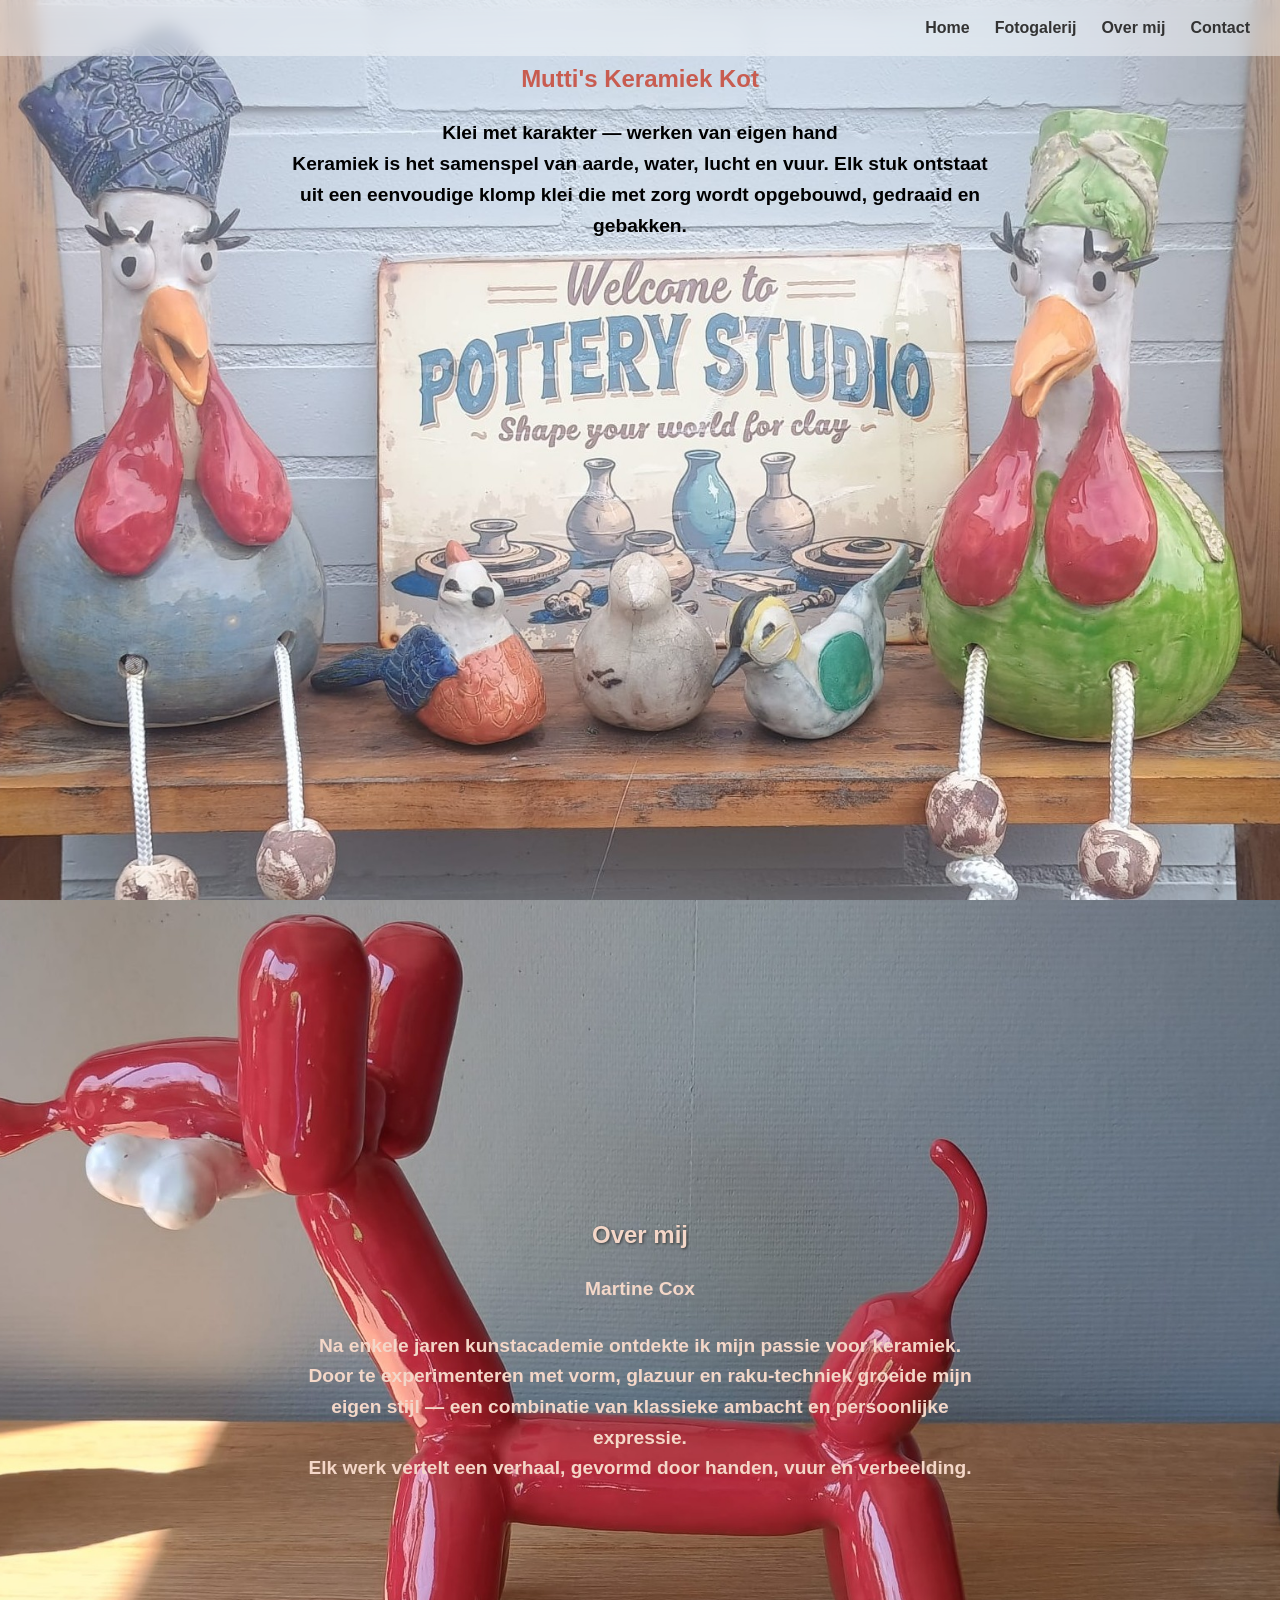
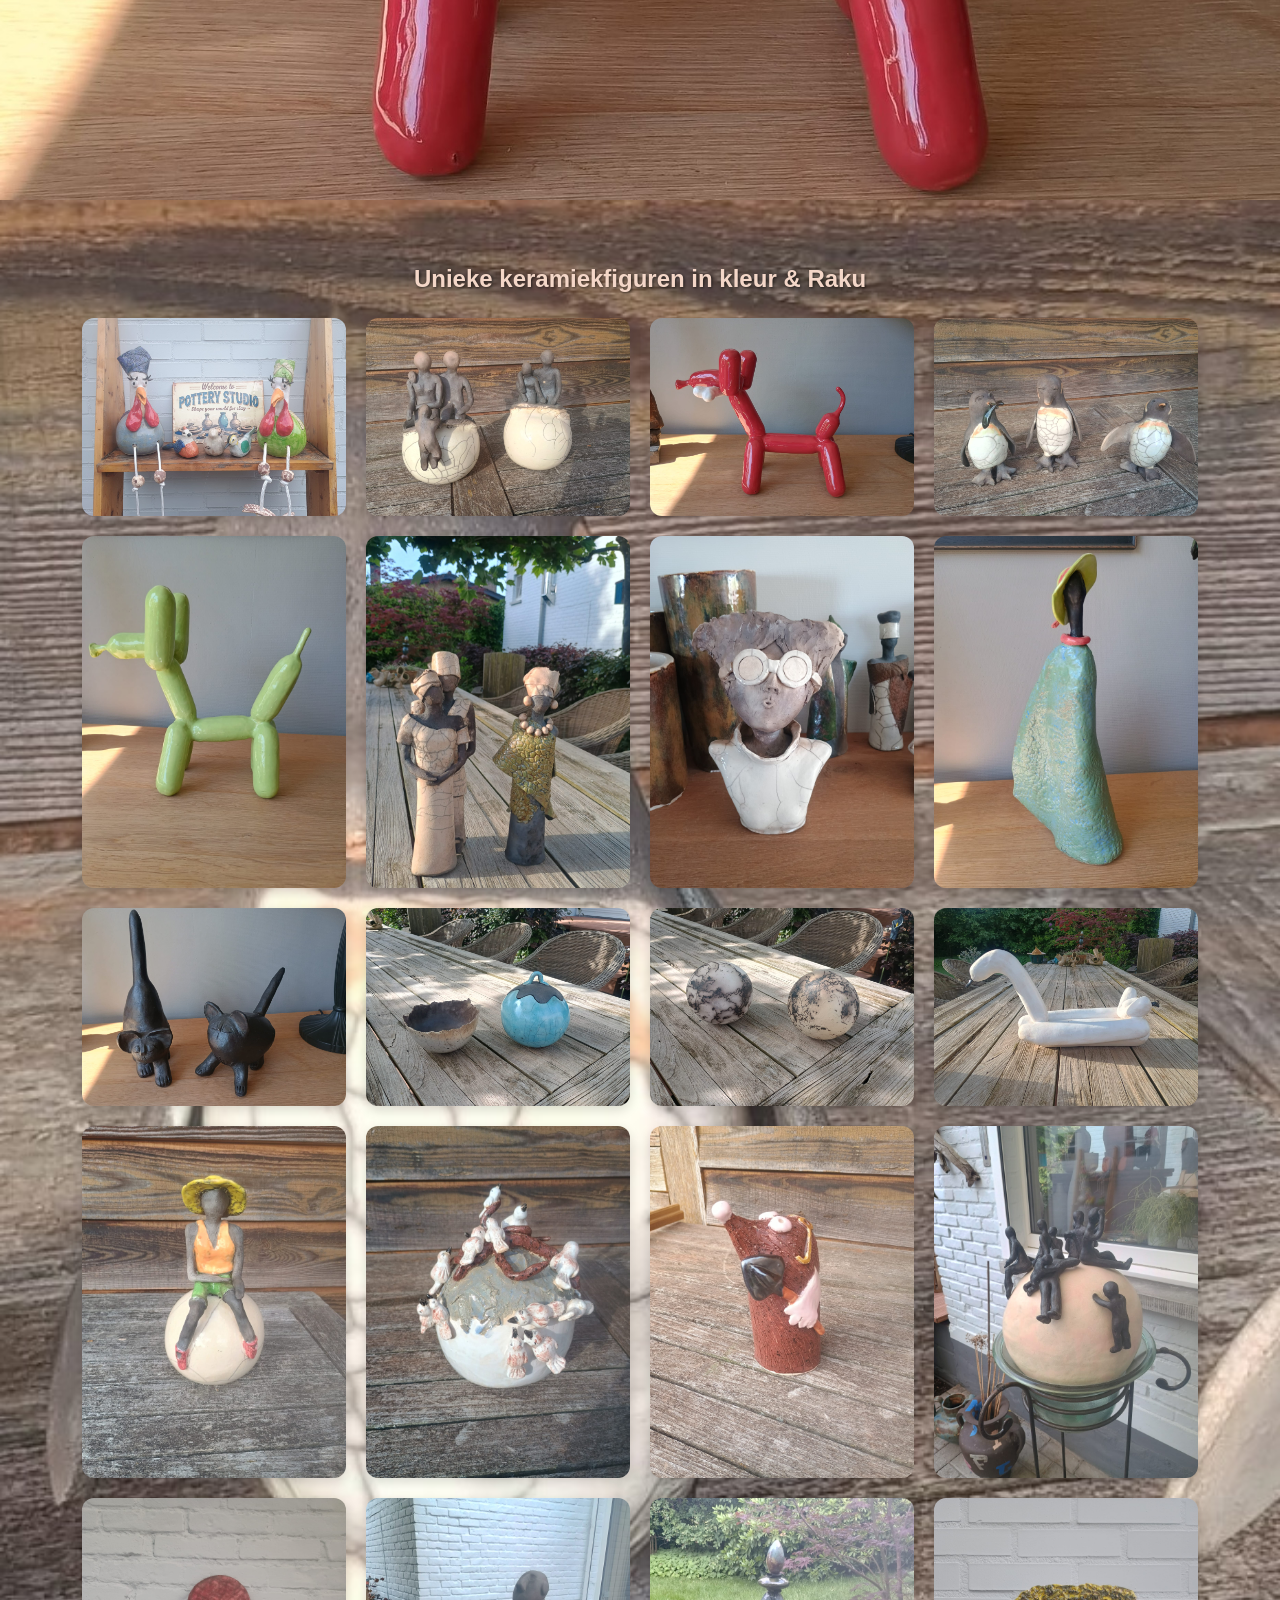
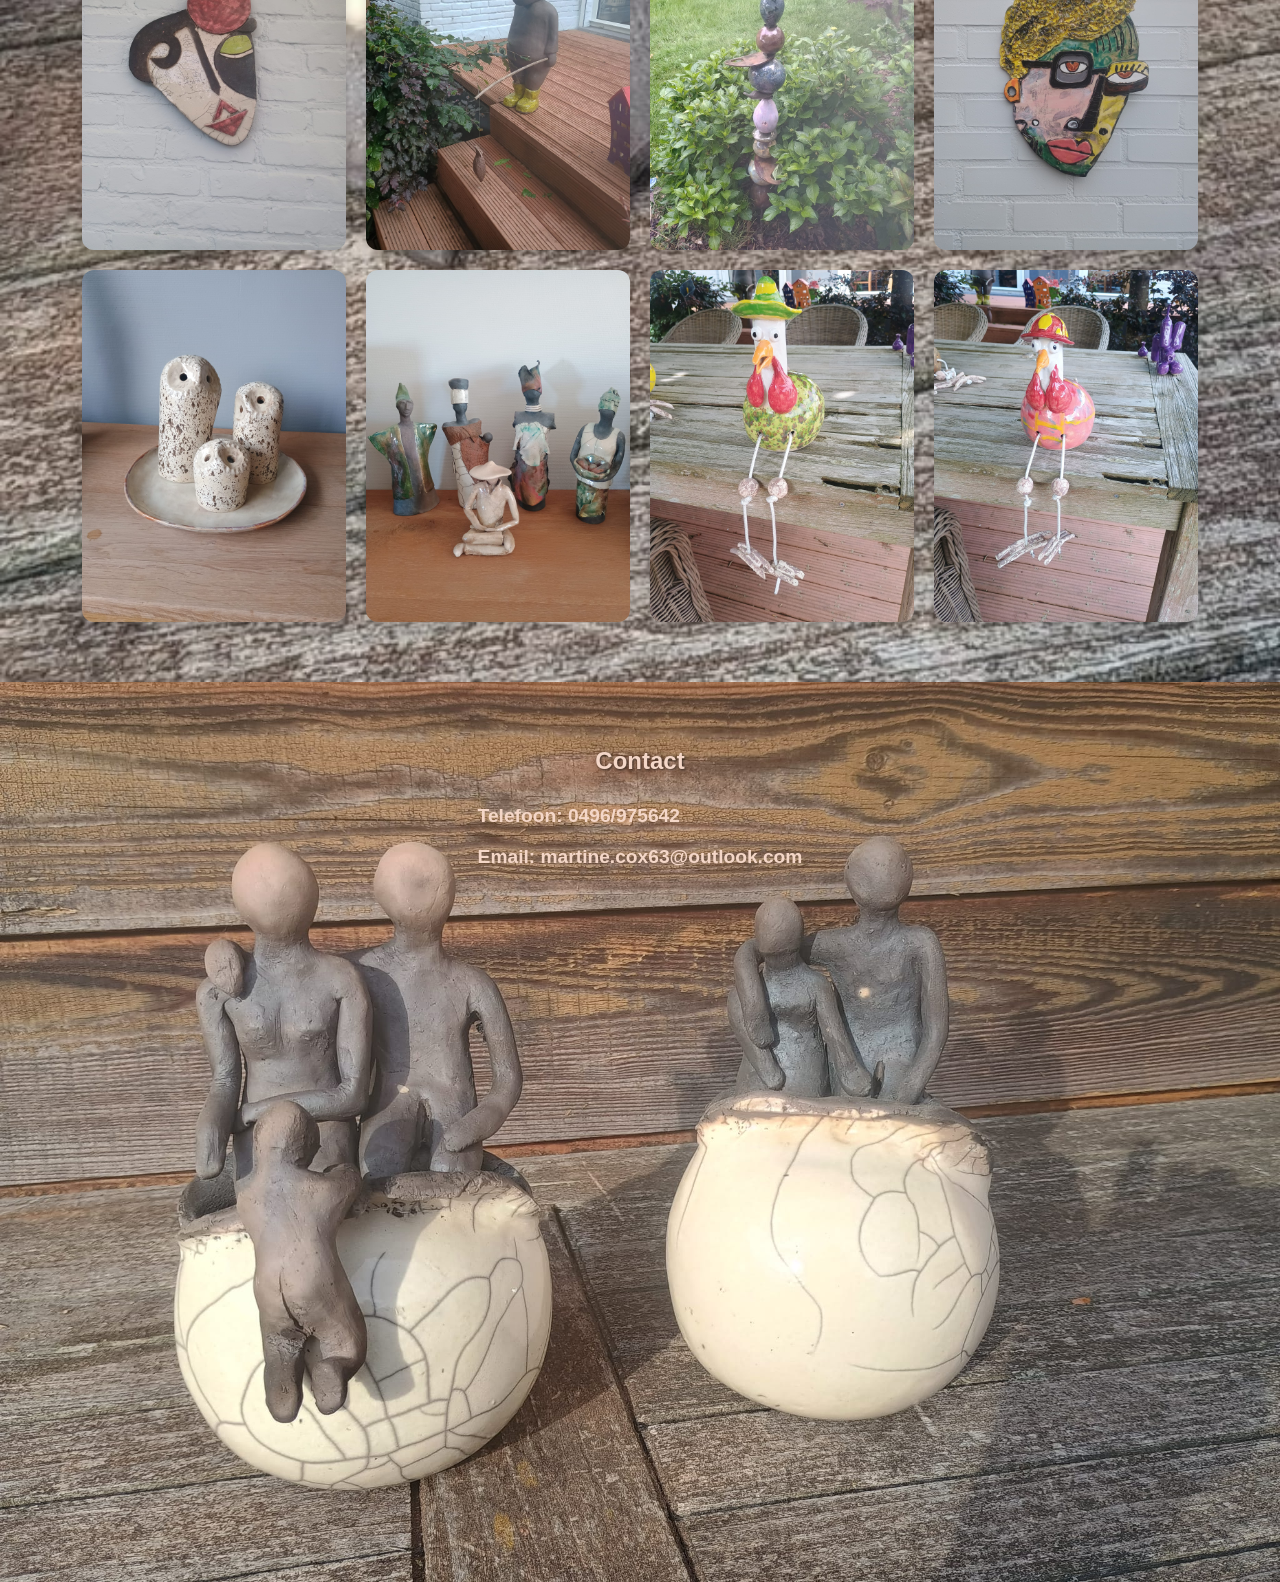
<file: index.html>
<!DOCTYPE html>
<html lang="nl">
<head>
  <meta charset="UTF-8">
  <meta name="viewport" content="width=device-width, initial-scale=1.0">
  <title>Mutti's Keramiek Kot</title>
  <link rel="icon" type="image/png" href="favicon.png">
  <link rel="stylesheet" href="style.css">
</head>
<body>

  <nav>
    <a href="#home">Home</a>
    <a href="#galerij">Fotogalerij</a>
    <a href="#over">Over mij</a>
    <a href="#contact">Contact</a>
  </nav>

<section id="home" class="bg-section1">
    <img src="IMG-20260610_bg1.jpg" class="bg-photo" alt="">

    <div class="content">
        <h1><b>Mutti's Keramiek Kot</b></h1>
		<b>
        <p style="color: #000000;" class="tagline">Klei met karakter — werken van eigen hand</p>
        <p style="color: #000000;"> Keramiek is het samenspel van aarde, water, lucht en vuur.
            Elk stuk ontstaat uit een eenvoudige klomp klei die met zorg wordt opgebouwd,
            gedraaid en gebakken.			
        </p>
		</b>
    </div>
</section>

  <section id="over" class="bg-section">
    <img src="IMG-20260610_bg3.jpg" class="bg-photo" alt="">
    <h2>Over mij</h2>
    <p style="color: #F4D7C8;"><b>Martine Cox</b></p><br>
    <p style="color: #F4D7C8;"><b>Na enkele jaren kunstacademie ontdekte ik mijn passie voor keramiek.<br>  
       Door te experimenteren met vorm, glazuur en raku‑techniek groeide mijn eigen stijl —  
       een combinatie van klassieke ambacht en persoonlijke expressie.<br>  
       Elk werk vertelt een verhaal, gevormd door handen, vuur en verbeelding.</b></p>
  </section>
  
  <section id="galerij" class="bg-section">
  <img src="IMG-20260610_bg4.jpg" class="bg-photo" alt="">
    <h2>Unieke keramiekfiguren in kleur & Raku</h2>
    <div class="gallery">
      <img src="IMG-20260610_1.jpg" alt="Eigen creatie 1">
      <img src="IMG-20260610_2.jpg" alt="Eigen creatie 2">
      <img src="IMG-20260610_3.jpg" alt="Eigen creatie 3">
      <img src="IMG-20260610_4.jpg" alt="Eigen creatie 4">
	 
	  <img src="IMG-20260610_5.jpg" alt="Eigen creatie 5">
      <img src="IMG-20260610_6.jpg" alt="Eigen creatie 6">
      <img src="IMG-20260610_7.jpg" alt="Eigen creatie 7">
      <img src="IMG-20260610_8.jpg" alt="Eigen creatie 8">
	  
	  <img src="IMG-20260610-WA0041.jpg" alt="Eigen creatie 9">
      <img src="IMG-20260610-WA0024.jpg" alt="Eigen creatie 10">
      <img src="IMG-20260610-WA0023.jpg" alt="Eigen creatie 11">
      <img src="IMG-20260610-WA0037.jpg" alt="Eigen creatie 12">
	  
	  <img src="IMG-20260610-WA0081.jpg" alt="Eigen creatie 13">
      <img src="IMG-20260610-WA0076.jpg" alt="Eigen creatie 14">
      <img src="IMG-20260610-WA0074.jpg" alt="Eigen creatie 15">
      <img src="IMG-20260610-WA0073.jpg" alt="Eigen creatie 16">
	 
	  <img src="IMG-20260610-WA0072.jpg" alt="Eigen creatie 17">
      <img src="IMG-20260610-WA0071.jpg" alt="Eigen creatie 18">
      <img src="IMG-20260610-WA0069.jpg" alt="Eigen creatie 19">
      <img src="IMG-20260610-WA0065.jpg" alt="Eigen creatie 20">
	  
	  <img src="IMG-20260610-WA0038.jpg" alt="Eigen creatie 21">
      <img src="IMG-20260610-WA0044.jpg" alt="Eigen creatie 22">
      <img src="IMG-20260610-WA0012.jpg" alt="Eigen creatie 23">
      <img src="IMG-20260610-WA0007.jpg" alt="Eigen creatie 24">
	  
    </div>
  </section>

<section id="contact" class="bg-section2">
    <img src="IMG-20260610_2.jpg" class="bg-photo" alt="">
    <div class="content">
        <h2>Contact</h2>

        <div class="contact-item">
		    <b>
            <strong>Telefoon:</strong>
            <span>0496/975642</span>
			</b>
        </div>

        <div class="contact-item">
		    <b>
		    <strong>Email:</strong>
            <span>martine.cox63@outlook.com</span>
			</b>
        </div>
    </div>
</section>


  <!-- Zoomfunctie -->
  <div id="modal" class="modal">
    <span class="close">&times;</span>
    <img class="modal-content" id="modal-img">
  </div>

  <script>
    const modal = document.getElementById("modal");
    const modalImg = document.getElementById("modal-img");
    document.querySelectorAll(".gallery img").forEach(img => {
      img.onclick = () => { modal.style.display = "block"; modalImg.src = img.src; };
    });
    document.querySelector(".close").onclick = () => modal.style.display = "none";
  </script>

</body>
</html>
</file>
<file: style.css>
:root {
  --blauw: #A8CFEF;
  --geel: #F9D98A;
  --koraal: #F4A89A;
  --beige: #FDF6F0;
}

/* Basisstijl */
* {
  margin: 0;
  padding: 0;
  box-sizing: border-box;
}

body {
  font-family: "Segoe UI", sans-serif;
  color: #333;
  background-color: var(--beige);
  line-height: 1.6;
}

/* Secties */
header, section {
  min-height: 100vh;
  display: flex;
  flex-direction: column;
  justify-content: center;
  align-items: center;
  padding: 60px 20px;
  text-align: center;
}

/* Achtergronden */

/* Navigatie */
nav {
  position: fixed;
  top: 0;
  width: 100%;
  padding: 15px 30px;
  display: flex;
  justify-content: flex-end;
  gap: 25px;
  background: rgba(255, 255, 255, 0.4);
  backdrop-filter: blur(8px);
  z-index: 10;
}

nav a {
  text-decoration: none;
  color: #333;
  font-weight: 600;
  transition: 0.2s;
}

nav a:hover {
  color: var(--koraal);
}

.bg-section {
  position: relative;
  width: 100%;
  min-height: 100vh;
  overflow: hidden;
  display: flex;
  justify-content: center;
  align-items: center;
  padding: 60px 20px;
  text-align: center;
}

.bg-section1 {
  position: relative;
  width: 100%;
  min-height: 100vh;
  overflow: hidden;
  display: flex;
  justify-content: flex-start;
  padding-top: 120px; /* zodat tekst niet onder de navigatie valt */
  align-items: center;
  padding: 60px 20px;
  text-align: center;
}

.bg-section2 {
  position: relative;
  width: 100%;
  min-height: 100vh;
  overflow: hidden;
  display: flex;
  justify-content: flex-start;
  padding-top: 120px; /* zodat tekst niet onder de navigatie valt */
  align-items: center;
  padding: 60px 20px;
  text-align: center;
}

.bg-section .over,
.bg-section .over p,
.bg-section .over span,
.bg-section .over strong,
.bg-section2 .contact-item {
  color: #F4D7C8;
}

.bg-section2 .content,
.bg-section2 .content p,
.bg-section2 .content span,
.bg-section2 .content strong,
.bg-section2 .contact-item {
  color: #F4D7C8;
}

/* Achtergrondfoto achter alles */
.bg-photo {
  position: absolute;
  top: 0;
  left: 0;
  width: 100%;
  height: 100%;
  object-fit: cover;
  object-position: top;
  z-index: -2;
}

/* Overlay voor leesbaarheid */
#contact .bg-photo {
  object-position: top;
}

/* Tekst boven overlay */
.content {
  position: relative;
  z-index: 1;
}

/* Titels & tekst */
h1 {
  font-weight: 700;
  margin-bottom: 20px;
  color:#C85C50;
}

h2 {
  font-weight: 700;
  margin-bottom: 20px;
  color: #F4D7C8;
  text-shadow: 1px 1px 3px rgba(0,0,0,0.6); /* extra leesbaarheid */
}

p {
  max-width: 700px;
  font-size: 1.2rem;
}

/* Fotogalerij */
.gallery {
  display: grid;
  grid-template-columns: repeat(auto-fit, minmax(250px, 1fr));
  gap: 20px;
  width: 90%;
  max-width: 1200px;
}

.gallery img {
  width: 100%;
  border-radius: 12px;
  object-fit: cover;
  box-shadow: 0 4px 12px rgba(0,0,0,0.15);
  cursor: zoom-in;
  transition: transform 0.3s ease;
}

.gallery img:hover {
  transform: scale(1.05);
}

/* Zoommodal */
.modal {
  display: none;
  position: fixed;
  z-index: 20;
  padding-top: 60px;
  left: 0;
  top: 0;
  width: 100%;
  height: 100%;
  background-color: rgba(0,0,0,0.8);
}

.modal-content {
  margin: auto;
  display: block;
  max-width: 90%;
  max-height: 80%;
}

.close {
  position: absolute;
  top: 20px;
  right: 40px;
  color: white;
  font-size: 40px;
  cursor: pointer;
}

/* Portret */
.portrait {
  width: 250px;
  border-radius: 50%;
  box-shadow: 0 4px 12px rgba(0,0,0,0.2);
  margin-bottom: 20px;
}

/* Contact */
.contact-item {
  display: flex;
  align-items: center;
  gap: 15px;
  font-size: 1.2rem;
  margin: 10px 0;
}

.icon {
  width: 40px;
  height: 40px;
}

/* Responsiveness */
@media (max-width: 768px) {
  nav {
    justify-content: center;
    gap: 15px;
  }

  h1 {
    font-size: 1.8rem;
  }

  p {
    font-size: 1rem;
  }

  .portrait {
    width: 180px;
  }
}
</file>
